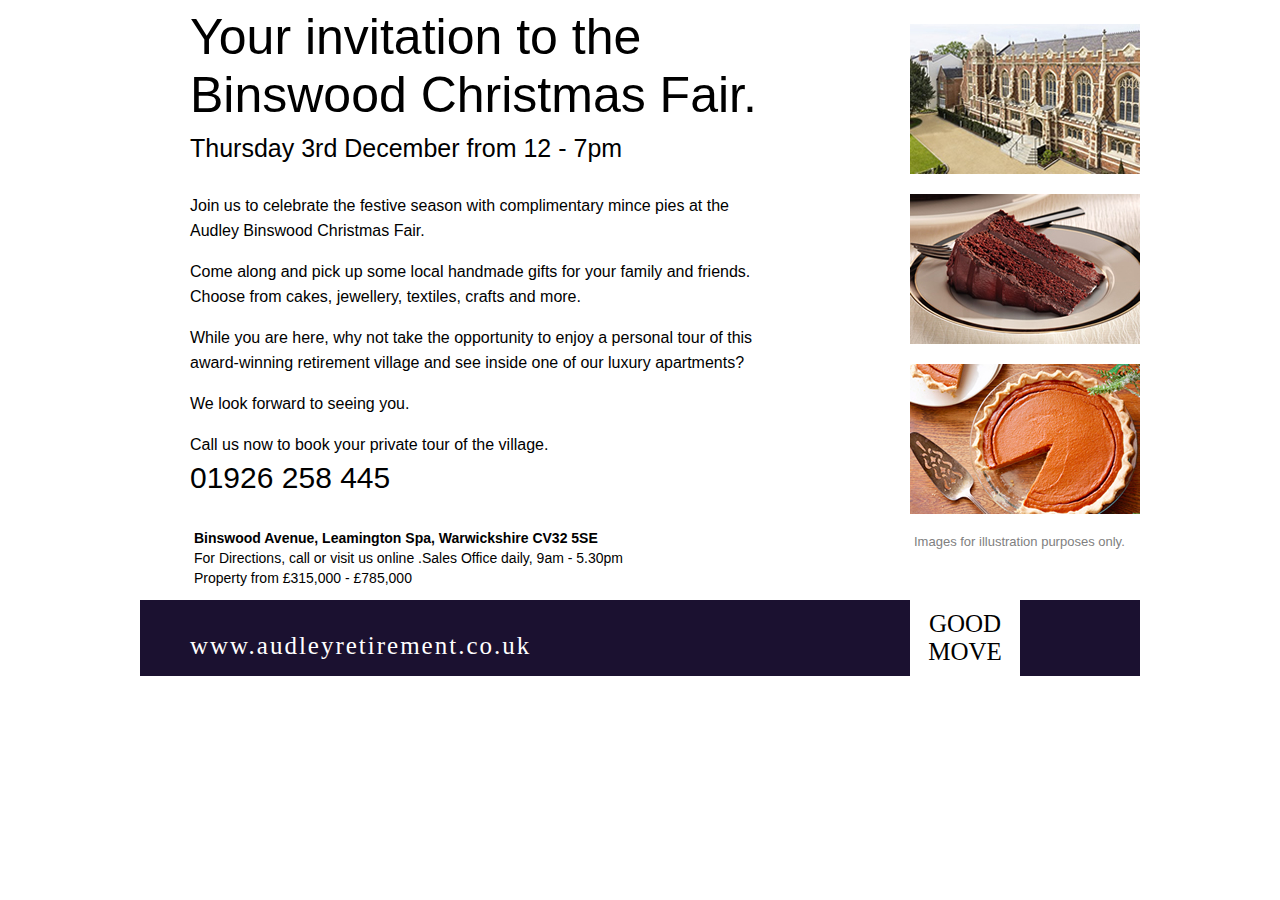
<file: HTML/lesson-1/index.html>
<!DOCTYPE html>
<html>
<head>
	<title>Binswood Christmas Fair</title>
	<link rel="stylesheet" type="text/css" href="css/style.css">
</head>
<body>
	<div id="container">
		<div class="clearfloat">
			<article id="main-article">
				<header>
					<h1>Your invitation to the Binswood Christmas Fair.</h1>
					<footer>Thursday 3rd December from 12 - 7pm</footer>
				</header>

				<article id="inner-article">
					<p>
						Join us to celebrate the festive season with complimentary mince pies at the Audley Binswood Christmas Fair.
					</p>

					<p>
						Come along and pick up some local handmade gifts for your family and friends.
						Choose from cakes, jewellery, textiles, crafts and more.
					</p>

					<p>
						While you are here, why not take the opportunity to enjoy a personal tour of this award-winning retirement village and see inside one of our luxury apartments?
					</p>

					<p>
						We look forward to seeing you.
					</p>

					<footer>
						<p>Call us now to book your private tour of the village.</p>
						<p id="call-us">01926 258 445</p>
					</footer>
				</article>

				<footer id="main-article-footer">
					<address>
						<p>Binswood Avenue, Leamington Spa, Warwickshire CV32 5SE</p>
						<p>For Directions, call or visit us online .Sales Office daily, 9am - 5.30pm</p>
					</address>
					<p>Property from &pound;315,000 - &pound;785,000</p>
				</footer>
			</article>

			<aside id="pic-container">
				<p><img src="img/audley.jpg"></p>
				<p><img src="img/cake.jpg"></p>
				<p><img src="img/pie.jpg"></p>
				<p id="disclaimer">Images for illustration purposes only.</p>
			</aside>
		</div>

		<footer id="site-footer" class="clearfloat">
			<div id="web-address">www.audleyretirement.co.uk</div>
			<div id="slogan">GOOD MOVE</div>
		</footer>
	</div>
</body>
</html>
</file>
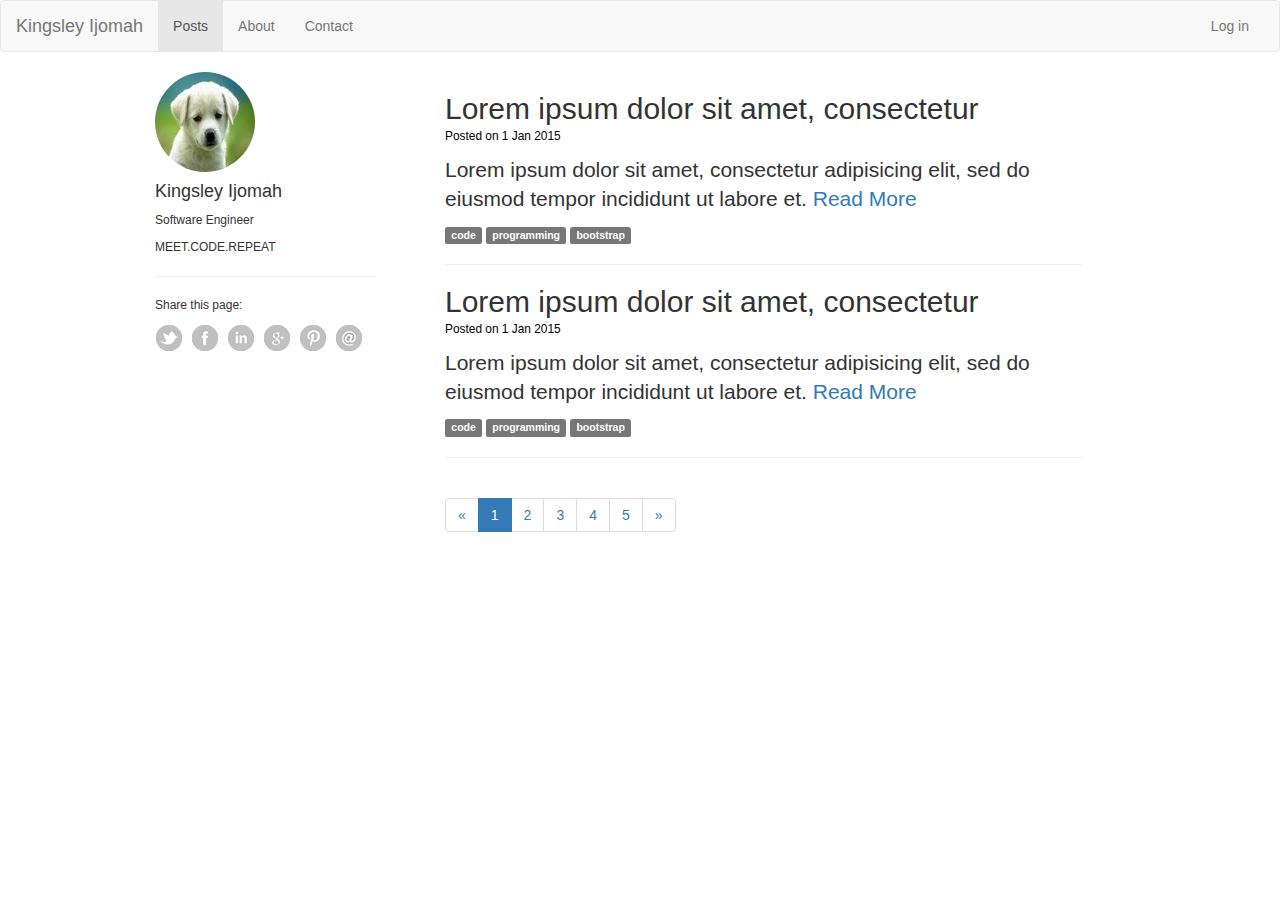
<file: BOOTSTRAP/posts.html>
<!DOCTYPE html>
<html lang="en">
  <head>
    <meta charset="utf-8">
    <meta http-equiv="X-UA-Compatible" content="IE=edge">
    <meta name="viewport" content="width=device-width, initial-scale=1">
    <title>Posts</title>

    <!-- Bootstrap -->
    <link href="vendor/bootstrap-3.3.2-dist/css/bootstrap.min.css" rel="stylesheet">
    <link rel="stylesheet" type="text/css" href="css/posts.css">

    <!-- HTML5 shim and Respond.js for IE8 support of HTML5 elements and media queries -->
    <!-- WARNING: Respond.js doesn't work if you view the page via file:// -->
    <!--[if lt IE 9]>
      <script src="https://oss.maxcdn.com/html5shiv/3.7.2/html5shiv.min.js"></script>
      <script src="https://oss.maxcdn.com/respond/1.4.2/respond.min.js"></script>
    <![endif]-->
  </head>
  <body>
  
    <nav class="navbar navbar-default">
      <div class="container-fluid">
        <!-- Brand and toggle get grouped for better mobile display -->
        <div class="navbar-header">
          <button type="button" class="navbar-toggle collapsed" data-toggle="collapse" data-target="#bs-example-navbar-collapse-1">
            <span class="sr-only">Toggle navigation</span>
            <span class="icon-bar"></span>
            <span class="icon-bar"></span>
            <span class="icon-bar"></span>
          </button>
          <a class="navbar-brand" href="#">Kingsley Ijomah</a>
        </div>

        <!-- Collect the nav links, forms, and other content for toggling -->
        <div class="collapse navbar-collapse" id="bs-example-navbar-collapse-1">
          <ul class="nav navbar-nav">
            <li class="active"><a href="#">Posts <span class="sr-only">(current)</span></a></li>
            <li><a href="#">About</a></li>
            <li><a href="#">Contact</a></li>
          </ul>
          <ul class="nav navbar-nav navbar-right">
            <li><a href="login.html">Log in</a></li>
          </ul>
        </div><!-- /.navbar-collapse -->
      </div><!-- /.container-fluid -->
    </nav>

    <div class="container">
      <div class="row">
        <div class="col-md-3 col-sm-12 col-xs-12 profile">
          <aside>
            <div class="clearfix">
              <img src="img/dog.jpg" alt="dog image" class="img-circle profile-image">

              <div class="profile-content">
                <h4>Kingsley Ijomah</h4>
                <p>Software Engineer</p>
                <p>MEET.CODE.REPEAT</p>
              </div>

              <hr class="hidden-xs hidden-sm">

              <div class="social-icons">
                <p>Share this page:</p>
                <ul class="clearfix">
                  <li><img src="img/social_icons/twitter.png"></li>
                  <li><img src="img/social_icons/facebook.png"></li>
                  <li><img src="img/social_icons/linkedin.png"></li>
                  <li><img src="img/social_icons/googleplus.png"></li>
                  <li><img src="img/social_icons/pinterest.png"></li>
                  <li><img src="img/social_icons/email.png"></li>
                </ul>
              </div>
            </div>

            <hr class="hidden-md hidden-lg">
          </aside>
        </div>
        
        <div class="col-md-8">
          <article>
            <header><h2>Lorem ipsum dolor sit amet, consectetur</h2></header>
            <footer><small>Posted on 1 Jan 2015</small></footer>

            <div class="lead">
              Lorem ipsum dolor sit amet, consectetur adipisicing elit, sed do eiusmod
              tempor incididunt ut labore et. <a href="article.html">Read More</a>
            </div>

            <footer>
              <span class="label label-default">code</span>
              <span class="label label-default">programming</span>
              <span class="label label-default">bootstrap</span>
            </footer>
            <hr>
          </article>

          <article>
            <header><h2>Lorem ipsum dolor sit amet, consectetur</h2></header>
            <footer><small>Posted on 1 Jan 2015</small></footer>

            <div class="lead">
              Lorem ipsum dolor sit amet, consectetur adipisicing elit, sed do eiusmod
              tempor incididunt ut labore et. <a href="article.html">Read More</a>
            </div>

            <footer>
              <span class="label label-default">code</span>
              <span class="label label-default">programming</span>
              <span class="label label-default">bootstrap</span>
            </footer>
            <hr>
          </article>

          <nav>
            <ul class="pagination">
              <li>
                <a href="#" aria-label="Previous">
                  <span aria-hidden="true">&laquo;</span>
                </a>
              </li>
              <li class="active"><a href="#">1</a></li>
              <li><a href="#">2</a></li>
              <li><a href="#">3</a></li>
              <li><a href="#">4</a></li>
              <li><a href="#">5</a></li>
              <li>
                <a href="#" aria-label="Next">
                  <span aria-hidden="true">&raquo;</span>
                </a>
              </li>
            </ul>
          </nav>
        </div>
      </div>
    </div>

    <!-- jQuery (necessary for Bootstrap's JavaScript plugins) -->
    <script src="https://ajax.googleapis.com/ajax/libs/jquery/1.11.2/jquery.min.js"></script>
    <!-- Include all compiled plugins (below), or include individual files as needed -->
    <script src="vendor/bootstrap-3.3.2-dist/js/bootstrap.min.js"></script>
  </body>
</html>
</file>
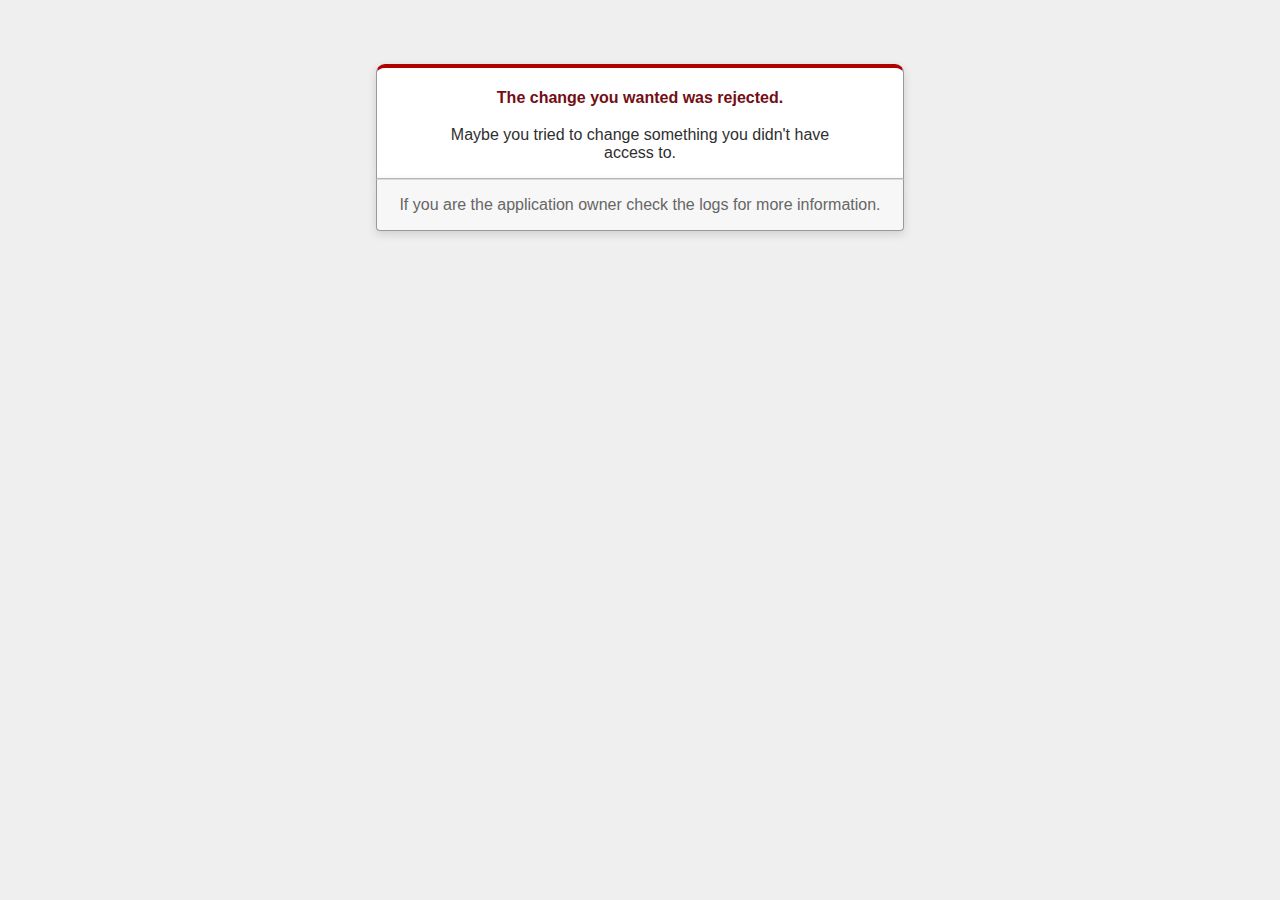
<file: todo/public/422.html>
<!DOCTYPE html>
<html>
<head>
  <title>The change you wanted was rejected (422)</title>
  <meta name="viewport" content="width=device-width,initial-scale=1">
  <style>
  body {
    background-color: #EFEFEF;
    color: #2E2F30;
    text-align: center;
    font-family: arial, sans-serif;
    margin: 0;
  }

  div.dialog {
    width: 95%;
    max-width: 33em;
    margin: 4em auto 0;
  }

  div.dialog > div {
    border: 1px solid #CCC;
    border-right-color: #999;
    border-left-color: #999;
    border-bottom-color: #BBB;
    border-top: #B00100 solid 4px;
    border-top-left-radius: 9px;
    border-top-right-radius: 9px;
    background-color: white;
    padding: 7px 12% 0;
    box-shadow: 0 3px 8px rgba(50, 50, 50, 0.17);
  }

  h1 {
    font-size: 100%;
    color: #730E15;
    line-height: 1.5em;
  }

  div.dialog > p {
    margin: 0 0 1em;
    padding: 1em;
    background-color: #F7F7F7;
    border: 1px solid #CCC;
    border-right-color: #999;
    border-left-color: #999;
    border-bottom-color: #999;
    border-bottom-left-radius: 4px;
    border-bottom-right-radius: 4px;
    border-top-color: #DADADA;
    color: #666;
    box-shadow: 0 3px 8px rgba(50, 50, 50, 0.17);
  }
  </style>
</head>

<body>
  <!-- This file lives in public/422.html -->
  <div class="dialog">
    <div>
      <h1>The change you wanted was rejected.</h1>
      <p>Maybe you tried to change something you didn't have access to.</p>
    </div>
    <p>If you are the application owner check the logs for more information.</p>
  </div>
</body>
</html>
</file>
<file: HTML/lesson-1/css/style.css>
body {
	font-family: "HelveticaNeue-Light", Helvetica, Arial, "Lucida Grande", sans-serif;
}

#container {
	width: 1000px;
	margin: auto;
}

#main-article {
	float: left;
	padding-left: 50px;
	width: 570px;
}

#pic-container {
	float: right;
}

.clearfloat {
	overflow: auto;
}

#main-article > header > h1 {
	font-family: "HelveticaNeue-UltraLight", Helvetica, Arial, "Lucida Grande", sans-serif;
	font-weight: 300;
	font-size: 50px;
	margin-top: 0px;
	margin-bottom: 0px;
}

#main-article > header > footer {
	font-size: 25px;
	margin-top: 10px;
}

#inner-article {
	margin-top: 30px;
}

#inner-article p {
	line-height: 25px;
}

#inner-article > footer p {
	margin: 0px;
}

#call-us {
	font-size: 30px;
	padding-top: 8px;
}

#main-article-footer {
	margin-top: 40px;
	font-size: 14px;
}

#main-article-footer > address {
	font-style:	normal;
}

#main-article-footer > address > p:first-child {
	font-weight: bold;
}

#main-article-footer p {
	margin: 4px;
}

#disclaimer {
	font-size: 13px;
	color: grey;
	margin: 4px;
	padding: 0px;
}

#site-footer {
	background-color: #1B1130;
	margin-top: 10px;
}

#web-address {
	font-family: "HelveticaNeue-UltraLight";
	padding-top: 32px;
	margin-left: 50px;
	float: left;
	color: #fff;
	font-size: 25px;
	letter-spacing: 2px;
}


#slogan {
	font-family: "HelveticaNeue-Light";
	width: 110px;
	text-align: center;
	float: right;
	background-color: #fff;
	padding: 10px 0px;
	margin-right: 120px;
	font-size: 25px;
}
</file>
<file: BOOTSTRAP/css/posts.css>
body {
	margin-bottom: 50px;
}

.box {
	border: 1px red dotted;
}

.container {
	max-width: 1000px;
}

.profile {
	margin-right: 40px;
}

.profile aside p {
	font-size: 12px;
}

.profile aside ul li {
	float: left;
	margin-right: 8px;
}

.profile aside ul {
	list-style: none;
	padding: 0px;
}

@media (max-width: 992px) {
	.profile-image {
		float: left;
		margin-right: 15px;
	}

	.profile-content {
		float: left;
		margin-bottom: 10px;
	}

	.social-icons {
		margin-left: 115px;
	}
}

@media (min-width: 485px) and (max-width: 992px) {
	.social-icons {
		float: right;
	}
}

.row header h2 {
	margin-bottom: 0px;
}

.row footer {
	margin-bottom: 10px;
	color: #000;
}

.lead {
	margin-bottom: 10px;
}

.box {
	border: 1px red dotted;
}

.leftbox {
	width: 300px;
}

.rightbox {
	width: 300px;
}
</file>
